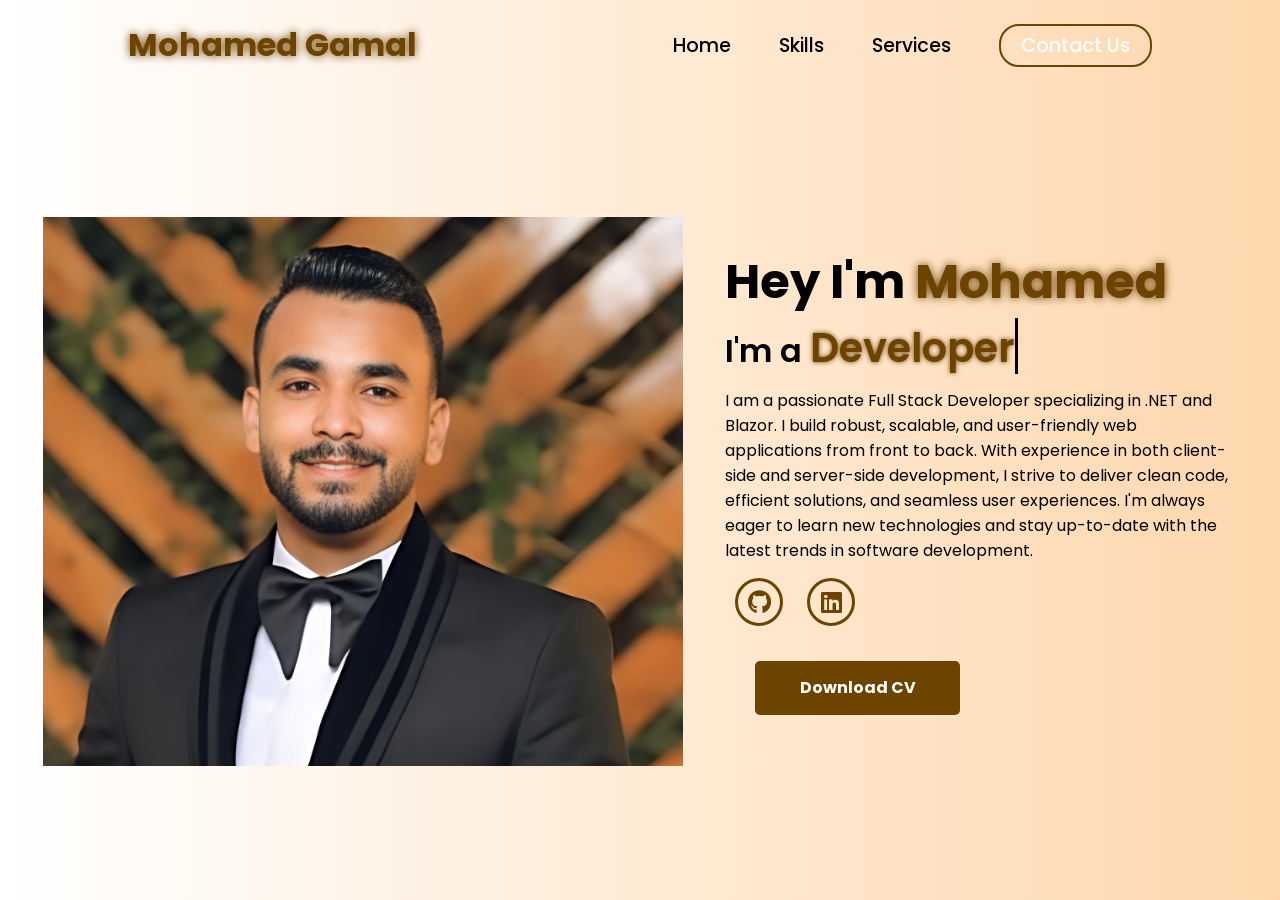
<file: index.html>
<!DOCTYPE html>
<html lang="en">
<head>
    <meta charset="UTF-8">
    <meta name="viewport" content="width=device-width, initial-scale=1.0">
    <link rel="stylesheet" href="https://cdnjs.cloudflare.com/ajax/libs/font-awesome/6.7.1/css/all.min.css">
    <title>Mohamed Portfolio</title>
    <link rel="stylesheet" href="style.css">
    <link rel="stylesheet" href="https://unpkg.com/aos@next/dist/aos.css" />
</head>
<body>
    <nav>
        <div class="nav-container">
            <div class="logo" data-aos="zoom-in" data-aos-duration="1000">
                <span>Mohamed Gamal</span>
            </div>
            <div class="links">
                <div class="link" data-aos="fade-up" data-aos-duration="1000" data-aos-delay="100"><a href="index.html">Home</a></div>
                <div class="link" data-aos="fade-up" data-aos-duration="1000" data-aos-delay="300"><a href="Skills.html">Skills</a></div>
                <div class="link" data-aos="fade-up" data-aos-duration="1000" data-aos-delay="400"><a href="Services.html">Services</a></div>
                <div class="link contact-btn" data-aos="fade-up" data-aos-duration="1000" data-aos-delay="600"><a href="Contact.html">Contact Us</a></div>
            </div>
            <i class="fa-solid fa-bars hamburg" onclick="hamburg()"></i>
        </div>
        <div class="dropdown">
            <div class="links">
                <a href="index.html">Home</a>
                <a href="Skills.html">Skills</a>
                <a href="Services.html">Services</a>
                <a href="Contact.html">Contact Us</a>
                <i class="fa-solid fa-xmark cancel" onclick="cancel()"></i>
            </div>
        </div>
    </nav>
        <section>
            <div class="main-container">
                <div class="image" data-aos="zoom-in-right" data-aos-duration="2500">
                    <img src="enhanced-image (1).png" alt="">
                </div>
                <div class="content">
                    <h1 data-aos="fade-left" data-aos-duration="1000" data-aos-delay="800">Hey I'm <span>Mohamed</span></h1>
                    <div class="typewriter" data-aos="fade-right" data-aos-duration="1000" data-aos-delay="900">I'm a <span></span></div>
                    <p data-aos="flip-up" data-aos-duration="1000" data-aos-delay="1000">
                        I am a passionate Full Stack Developer specializing in .NET and Blazor. I build robust, scalable, and user-friendly web applications from front to back. With experience in both client-side and server-side development, I strive to deliver clean code, efficient solutions, and seamless user experiences. I'm always eager to learn new technologies and stay up-to-date with the latest trends in software development.
                    </p>
                    <div class="social-links" data-aos="flip-down" data-aos-duration="1000" data-aos-delay="1200">
                        <a href="https://github.com/MohamedGamalGit?tab=repositories" target="_blank"><i class="fa-brands fa-github"></i></a>
                        <a href="https://www.linkedin.com/in/m0ohamed" target="_blank"><i class="fa-brands fa-linkedin"></i></a>
                    </div>

                    <div class="btn" data-aos="zoom-out-left" data-aos-duration="1000" data-aos-delay="1300">
                        <a href="Mohamed Gamal CV.pdf" download>
                            <button> Download CV</button>
                        </a>
                    </div>
                </div>
            </div>
        </section>
        <script src="https://unpkg.com/aos@next/dist/aos.js"></script>
        <script>
          AOS.init({offset:0});
        </script>
        <script>
            function hamburg(){
                const navbar = document.querySelector(".dropdown")
                navbar.style.transform = "translateY(0px)"
            }
            function cancel(){
                const navbar = document.querySelector(".dropdown")
                navbar.style.transform = "translateY(-500px)"
            }
        </script>
</body>
</html>
</file>
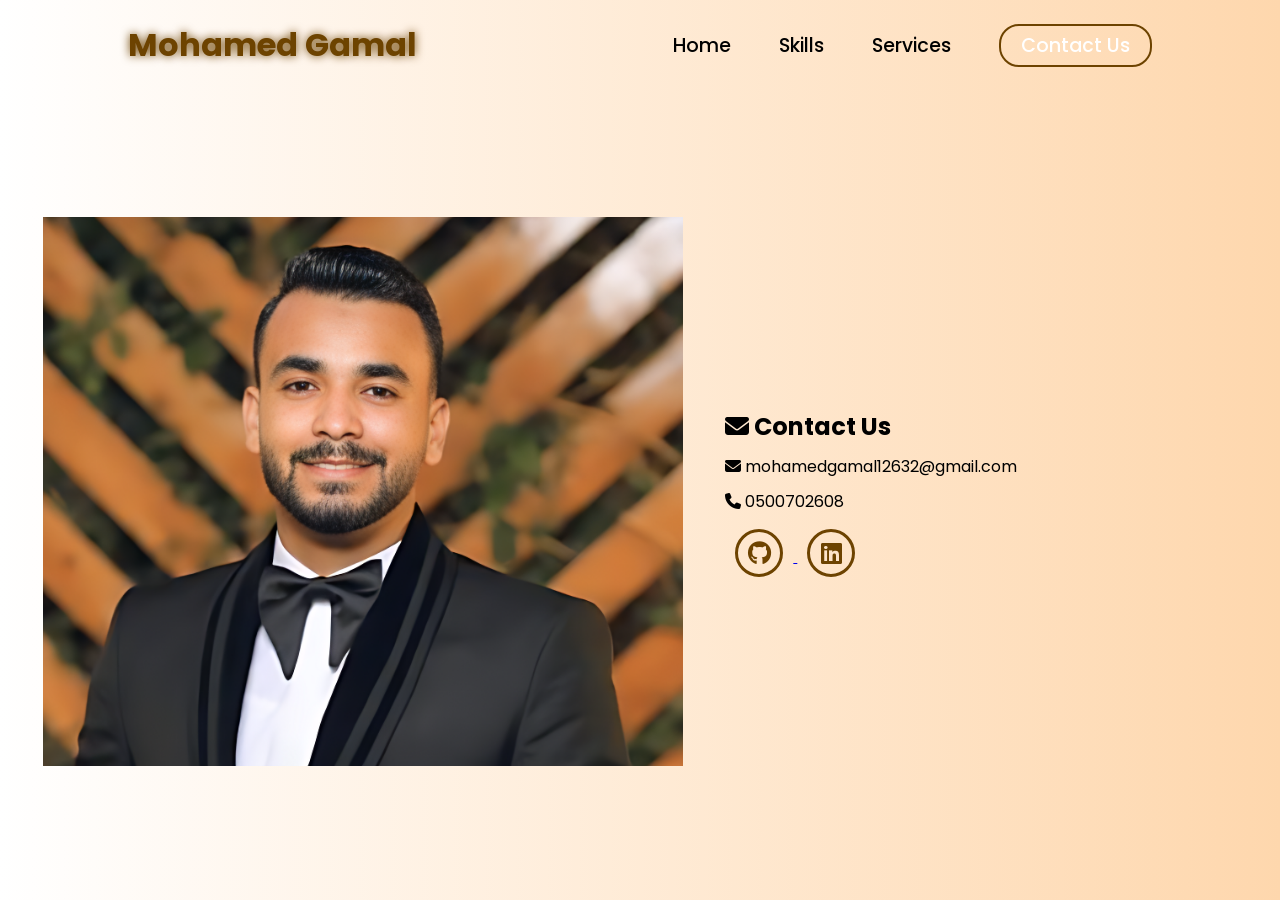
<file: Contact.html>
<!DOCTYPE html>
<html lang="en">
<head>
    <meta charset="UTF-8">
    <meta name="viewport" content="width=device-width, initial-scale=1.0">
    <link rel="stylesheet" href="https://cdnjs.cloudflare.com/ajax/libs/font-awesome/6.7.1/css/all.min.css">
    <title>Mohamed Portfolio</title>
    <link rel="stylesheet" href="style.css">
    <link rel="stylesheet" href="https://unpkg.com/aos@next/dist/aos.css" />
</head>
<body>
    <nav>
        <div class="nav-container">
            <div class="logo" data-aos="zoom-in" data-aos-duration="1000">
                <span>Mohamed Gamal</span>
            </div>
            <div class="links">
                <div class="link" data-aos="fade-up" data-aos-duration="1000" data-aos-delay="100"><a href="index.html">Home</a></div>
                <div class="link" data-aos="fade-up" data-aos-duration="1000" data-aos-delay="300"><a href="Skills.html">Skills</a></div>
                <div class="link" data-aos="fade-up" data-aos-duration="1000" data-aos-delay="400"><a href="Services.html">Services</a></div>
                <div class="link contact-btn" data-aos="fade-up" data-aos-duration="1000" data-aos-delay="600"><a href="Contact.html">Contact Us</a></div>
            </div>
            <i class="fa-solid fa-bars hamburg" onclick="hamburg()"></i>
        </div>
        <div class="dropdown">
            <div class="links">
                <a href="index.html">Home</a>
                <a href="Skills.html">Skills</a>
                <a href="Services.html">Services</a>
                <a href="Contact.html">Contact Us</a>
                <i class="fa-solid fa-xmark cancel" onclick="cancel()"></i>
            </div>
        </div>
    </nav>
    <section>
        <div class="main-container">
            <div class="image" data-aos="zoom-in-right" data-aos-duration="2500">
                <img src="enhanced-image (1).png" alt="">
            </div>
            <div class="content">
                <!-- Contact Us Section -->
                <div class="contact" data-aos="fade-up" data-aos-duration="1000" data-aos-delay="1100">
                    <h2><i class="fa-solid fa-envelope"></i> Contact Us</h2>
                    <div class="contact-info">
                        <p><i class="fa-solid fa-envelope"></i> mohamedgamal12632@gmail.com</p>
                        <p><i class="fa-solid fa-phone"></i> 0500702608</p>
                    </div>
                    <div class="social-links">
                        <a href="https://github.com/MohamedGamalGit?tab=repositories" target="_blank">
                            <i class="fa-brands fa-github"></i>
                        </a>
                        <a href="https://www.linkedin.com/in/m0ohamed" target="_blank">
                            <i class="fa-brands fa-linkedin"></i>
                        </a>
                    </div>
                </div>
            </div>
        </div>


    </section>
    <script src="https://unpkg.com/aos@next/dist/aos.js"></script>
    <script>
          AOS.init({offset:0});
    </script>
    <script>
            function hamburg(){
                const navbar = document.querySelector(".dropdown")
                navbar.style.transform = "translateY(0px)"
            }
            function cancel(){
                const navbar = document.querySelector(".dropdown")
                navbar.style.transform = "translateY(-500px)"
            }
    </script>
</body>
</html>
</file>
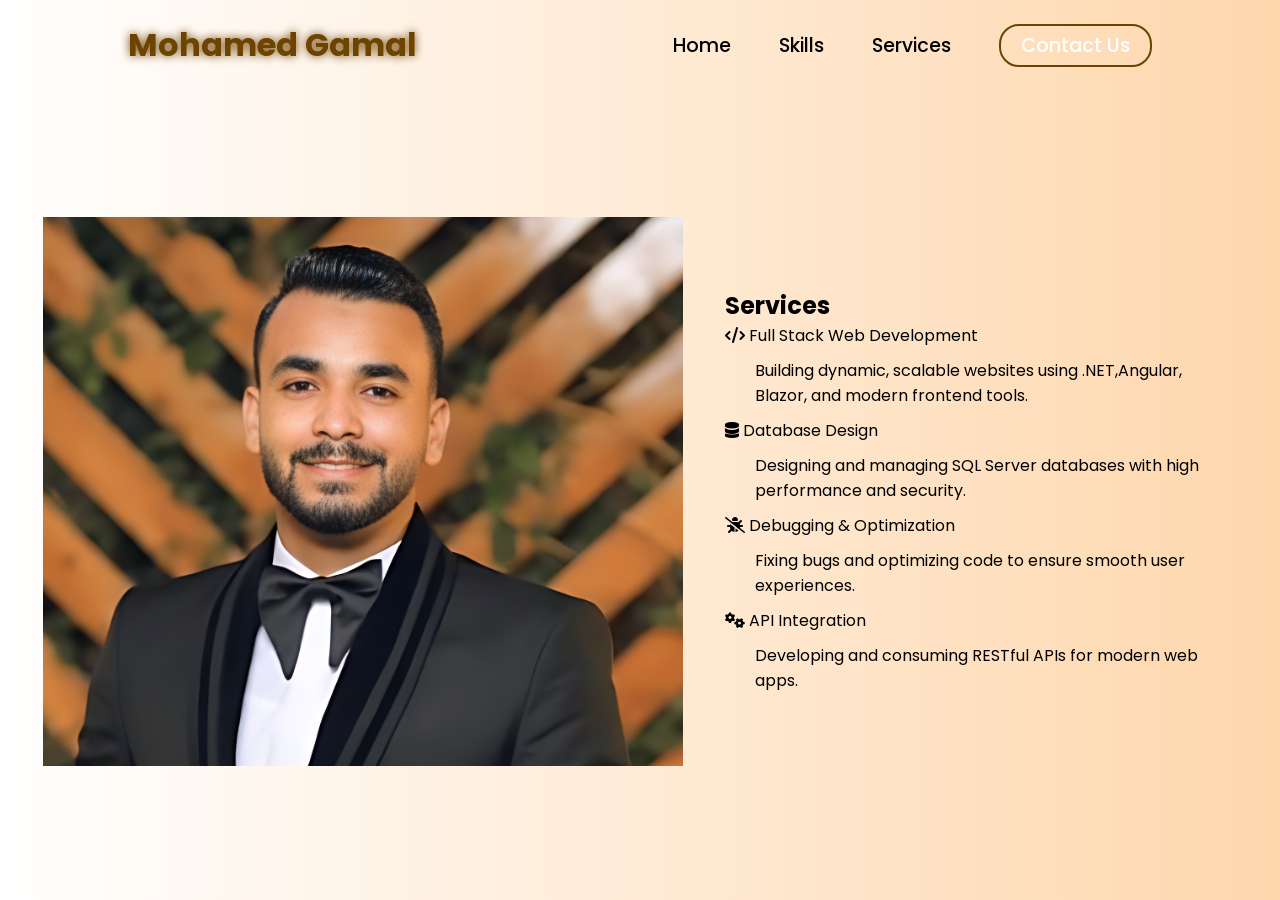
<file: Services.html>
<!DOCTYPE html>
<html lang="en">
<head>
    <meta charset="UTF-8">
    <meta name="viewport" content="width=device-width, initial-scale=1.0">
    <link rel="stylesheet" href="https://cdnjs.cloudflare.com/ajax/libs/font-awesome/6.7.1/css/all.min.css">
    <title>Mohamed Portfolio</title>
    <link rel="stylesheet" href="style.css">
    <link rel="stylesheet" href="https://unpkg.com/aos@next/dist/aos.css" />
</head>
<body>
    <nav>
        <div class="nav-container">
            <div class="logo" data-aos="zoom-in" data-aos-duration="1000">
                <span>Mohamed Gamal</span>
            </div>
            <div class="links">
                <div class="link" data-aos="fade-up" data-aos-duration="1000" data-aos-delay="100"><a href="index.html">Home</a></div>
                <div class="link" data-aos="fade-up" data-aos-duration="1000" data-aos-delay="300"><a href="Skills.html">Skills</a></div>
                <div class="link" data-aos="fade-up" data-aos-duration="1000" data-aos-delay="400"><a href="Services.html">Services</a></div>
                <div class="link contact-btn" data-aos="fade-up" data-aos-duration="1000" data-aos-delay="600"><a href="Contact.html">Contact Us</a></div>
            </div>
            <i class="fa-solid fa-bars hamburg" onclick="hamburg()"></i>
        </div>
        <div class="dropdown">
            <div class="links">
                <a href="index.html">Home</a>
                <a href="Skills.html">Skills</a>
                <a href="Services.html">Services</a>
                <a href="Contact.html">Contact Us</a>
                <i class="fa-solid fa-xmark cancel" onclick="cancel()"></i>
            </div>
        </div>
    </nav>
    <section>
        <div class="main-container">
            <div class="image" data-aos="zoom-in-right" data-aos-duration="2500">
                <img src="enhanced-image (1).png" alt="">
            </div>
            <div class="content">
                <!-- Services Section -->
                <div class="services" data-aos="fade-up" data-aos-duration="1000" data-aos-delay="1100">
                    <h2>Services</h2>
                    <div class="services-grid">
                        <div class="service">
                            <i class="fa-solid fa-code"></i> Full Stack Web Development
                            <p style="margin-left:30px;">Building dynamic, scalable websites using .NET,Angular, Blazor, and modern frontend tools.</p>
                        </div>
                        <div class="service">
                            <i class="fa-solid fa-database"></i> Database Design
                              <p style="margin-left: 30px;">Designing and managing SQL Server databases with high performance and security.</pstyle="margin-left:10px;">
                        </div>
                        <div class="service">
                            <i class="fa-solid fa-bug-slash"></i> Debugging & Optimization
                              <p style="margin-left: 30px;">Fixing bugs and optimizing code to ensure smooth user experiences.</p>
                        </div>
                        <div class="service">
                            <i class="fa-solid fa-gears"></i> API Integration
                              <p style="margin-left: 30px;">Developing and consuming RESTful APIs for modern web apps.</p>
                        </div>
                    </div>
                </div>
            </div>
        </div>

    </section>
    <script src="https://unpkg.com/aos@next/dist/aos.js"></script>
    <script>
          AOS.init({offset:0});
    </script>
    <script>
            function hamburg(){
                const navbar = document.querySelector(".dropdown")
                navbar.style.transform = "translateY(0px)"
            }
            function cancel(){
                const navbar = document.querySelector(".dropdown")
                navbar.style.transform = "translateY(-500px)"
            }
    </script>
</body>
</html>
</file>
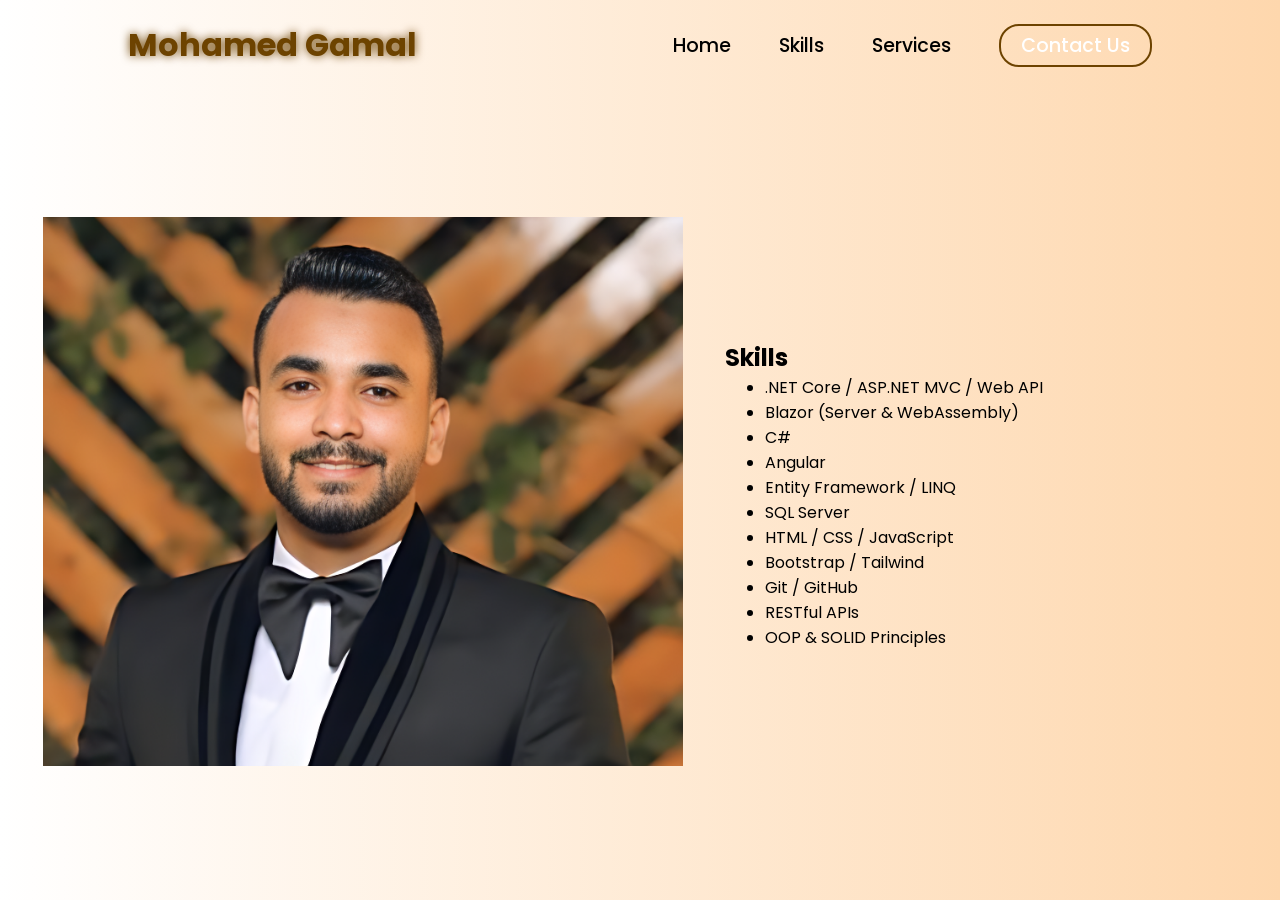
<file: Skills.html>
<!DOCTYPE html>
<html lang="en">
<head>
    <meta charset="UTF-8">
    <meta name="viewport" content="width=device-width, initial-scale=1.0">
    <link rel="stylesheet" href="https://cdnjs.cloudflare.com/ajax/libs/font-awesome/6.7.1/css/all.min.css">
    <title>Mohamed Portfolio</title>
    <link rel="stylesheet" href="style.css">
    <link rel="stylesheet" href="https://unpkg.com/aos@next/dist/aos.css" />
</head>
<body>
    <nav>
        <div class="nav-container">
            <div class="logo" data-aos="zoom-in" data-aos-duration="1000">
                <span>Mohamed Gamal</span>
            </div>
            <div class="links">
                <div class="link" data-aos="fade-up" data-aos-duration="1000" data-aos-delay="100"><a href="index.html">Home</a></div>
                <div class="link" data-aos="fade-up" data-aos-duration="1000" data-aos-delay="300"><a href="Skills.html">Skills</a></div>
                <div class="link" data-aos="fade-up" data-aos-duration="1000" data-aos-delay="400"><a href="Services.html">Services</a></div>
                <div class="link contact-btn" data-aos="fade-up" data-aos-duration="1000" data-aos-delay="600"><a href="Contact.html">Contact Us</a></div>
            </div>
            <i class="fa-solid fa-bars hamburg" onclick="hamburg()"></i>
        </div>
        <div class="dropdown">
            <div class="links">
                <a href="index.html">Home</a>
                <a href="Skills.html">Skills</a>
                <a href="Services.html">Services</a>
                <a href="Contact.html">Contact Us</a>
                <i class="fa-solid fa-xmark cancel" onclick="cancel()"></i>
            </div>
        </div>
    </nav>
        <section>
            <div class="main-container">
                <div class="image" data-aos="zoom-in-right" data-aos-duration="2500">
                    <img src="enhanced-image (1).png" alt="">
                </div>
                <div class="content">
                    <!-- Skills Section -->
                    <div class="skills" data-aos="fade-up" data-aos-duration="1000" data-aos-delay="1100">
                        <h2>Skills</h2>
                        <ul>
                            <li>.NET Core / ASP.NET MVC / Web API</li>
                            <li>Blazor (Server & WebAssembly)</li>
                            <li>C#</li>
                            <li>Angular</li>
                            <li>Entity Framework / LINQ</li>
                            <li>SQL Server</li>
                            <li>HTML / CSS / JavaScript</li>
                            <li>Bootstrap / Tailwind</li>
                            <li>Git / GitHub</li>
                            <li>RESTful APIs</li>
                            <li>OOP & SOLID Principles</li>
                        </ul>
                    </div>
                </div>
            </div>
        </section>
        <script src="https://unpkg.com/aos@next/dist/aos.js"></script>
        <script>
          AOS.init({offset:0});
        </script>
        <script>
            function hamburg(){
                const navbar = document.querySelector(".dropdown")
                navbar.style.transform = "translateY(0px)"
            }
            function cancel(){
                const navbar = document.querySelector(".dropdown")
                navbar.style.transform = "translateY(-500px)"
            }
        </script>
</body>
</html>
</file>
<file: style.css>
@import url('https://fonts.googleapis.com/css2?family=Poppins:wght@100;200;300;400;500;600&display=swap');

*{
    margin: 0;
    font-family: 'Poppins', sans-serif;
    box-sizing: border-box;
}

html{
    overflow-x: hidden;
}

body{
    width: 100%;
    height: 100vh;
    overflow: hidden;
    background: linear-gradient(to right, rgb(255,255,255), rgb(254,215,173));
}

nav{
    width: 100%;
    height: 10vh;
    position: sticky;
}


.nav-container{
    width: 100%;
    height: 100%;
    display: flex;
    justify-content: space-around;
    align-items: center;
}

.logo{
    color: black;
    font-size: 2rem;
    font-weight: bolder;
}

.logo span{
    color: rgb(109,67, 0);
    text-shadow: 0 0 10px rgb(109,67, 0);
}

.hamburg, .cancel{
    cursor: pointer;
    position: absolute;
    right: 15px;
    top: 10px;
    color: black;
    font-size: 2rem;
    display: none;
}

.nav-container .links {
    display: flex;
    gap: 3rem;
    align-items: center;
}

.nav-container .links a{
    position: relative;
    font-size: 1.2rem;
    color: black;
    text-decoration: none;
    font-weight: 500;
    transform: 0.3s linear;
}

.nav-container .links a::before{
    position: absolute;
    content: "";
    bottom: -3px;
    left: 0;
    width: 0%;
    height: 3px;
    background-color: rgb(109,67, 0);
    transition: 0.2s linear;
}

.nav-container .links a:hover::before{
    width: 100%;
}

.nav-container .contact-btn{
    background-color: transparent;
    padding: 5px 20px;
    border-radius: 20px;
    border: 2px solid rgb(109,67, 0);
    transition: 0.2s linear;
}

.nav-container .contact-btn a{
    color: white;
    transition: 0.3s linear;
}

.nav-container .contact-btn:hover, .nav-container .contact-btn:hover a{
    background-color: rgb(109,67, 0);
    color: white;
}

.nav-container .links a:hover{
    color: rgb(109,67, 0);
}

.dropdown{
    z-index: 100;
    position: absolute;
    top: 0;
    transform: translateY(-500px);
    width: 100%;
    height: auto;
    backdrop-filter: brightness(40%) blur(3px);
    box-shadow: 0 0 20px black;
    transition: 0.2s linear;
}

.dropdown .links a{
    color: white;
    display: flex;
    text-decoration: none;
    justify-content: center;
    padding: 15px 0;
    align-items: center;
    transition: 0.2s linear;
}

.dropdown .links a:hover{
    background-color: rgb(109,67, 0);
}

section{
    width: 100%;
    height: 90vh;
}

.main-container{
    width: 100%;
    height: 100%;
    display: flex;
    justify-content: space-evenly;
    align-items: center;
}

.main-container .image{
    z-index: -1;
    width: 50%;
}

.main-container .image img{
    width: 100%;
}

.main-container .content{
    color: black;
    width: 40%;
    min-height: 100px;
}

.content h1{
    font-size: clamp(1rem, 2rem + 5vw, 3rem);
}

.content h1 span{
    color: rgb(109,67, 0);
    text-shadow: 0 0 10px rgb(109,67, 0);
}

.content .typewriter{
    font-weight: 600;
    font-size: clamp(1rem, 1rem + 5vw, 2rem);
}

.content .typewriter span{
    color: rgb(109,67, 0);
    font-size: 2.5rem;
    text-shadow: 0 0 5px rgb(109,67, 0);
    position: relative;
    transition: 0.3s linear;
}

.typewriter span::before{
    content: "Developer";
    animation: words 15s infinite;
}

.typewriter span::after{
    content: "";
    position: absolute;
    width: calc(100% + 8px);
    height: 100%;
    border-left: 3px solid black;
    animation:  cursor 0.6s linear infinite;
}

@keyframes cursor {
    to{
        border-left: 3px solid #b74b4b;
    }
}

@keyframes words {
    0%, 20% {
        content: "Full Stack Developer";
    }

    21%, 40% {
        content: ".NET Developer";
    }

    41%, 60% {
        content: "Blazor Expert";
    }

    61%, 80% {
        content: "Web Application Developer";
    }

    81%, 100% {
        content: "Problem Solver";
    }
}

.content p{
    font-size: clamp(0.4rem, 0.2rem + 9vw, 1rem);
    margin: 10px 0;
}

.social-links i{
    display: inline-flex;
    justify-content: center;
    align-items: center;
    width: 3rem;
    height: 3rem;
    background-color:transparent;
    border: 0.2rem solid rgb(109,67, 0);
    border-radius: 50%;
    color:rgb(109,67, 0);
    margin: 5px 10px;
    font-size: 1.5rem;
    transition: 0.2s linear;
}

.social-links i:hover{
    scale: 1.3;
    color: white;
    background-color: rgb(109,67, 0);
    filter: drop-shadow(0 0 10px rgb(109,67,0));
}

.content button{
    width: 40%;
    height: 6vh;
    margin: 30px;
    background-color: rgb(109,67, 0);
    color: white;
    border: none;
    outline: none;
    font-size: 100%;
    font-weight: 700;
    border-radius: 5px;
    transition: 0.2s linear;
}

.content button:hover{
 scale: 1.1;
 color: rgb(109,67, 0);
 border: 2px solid rgb(109,67, 0);
 background-color: transparent;
 font-weight: 700;
 box-shadow: 0 0 40px rgb(109,67, 0);
}

@media (max-width:884px) {
    body{
        overflow-y: visible;
    }

    nav .logo{
        position: absolute;
        top: 16px;
        left: 15px;
        font-size: 1.5rem;
    }

    .main-container{
        display: flex;
        flex-direction: column;
    }

    .nav-container .links{
        display: none;
    }

    .hamburg,.cancel{
        display: block;
    }

    .main-container .content{
        width: 80%;
    }

    .social-links i{
        width: 2.5rem;
        height: 2.5rem;
        font-size: 1.5rem;
    }
    .cancel{
        color: white;
    }

    .main-container .image{
        width: 80%;
        margin-bottom: 0px;
    }
    .skills {
        max-width: 1000px;
        margin: auto;
        text-align: center;
    }

        .skills h2 {
            font-size: 32px;
            margin-bottom: 30px;
            color: #222;
            font-weight: bold;
        }

    .skills-grid {
        display: grid;
        grid-template-columns: repeat(auto-fit, minmax(250px, 1fr));
        gap: 20px;
    }

    .skill {
        background-color: #f2f2f2;
        border-radius: 8px;
        font-size: 16px;
        color: #333;
        box-shadow: 0 2px 8px rgba(0, 0, 0, 0.1);
        transition: transform 0.3s ease, box-shadow 0.3s ease;
    }

        .skill:hover {
            transform: translateY(-5px);
            box-shadow: 0 6px 16px rgba(0, 0, 0, 0.15);
        }



    .services {
        padding: 60px 20px;
        max-width: 1000px;
        margin: auto;
        text-align: center;
    }

        .services h2 {
            font-size: 32px;
            margin-bottom: 30px;
            color: #222;
            font-weight: bold;
        }

    .services-grid {
        display: grid;
        grid-template-columns: repeat(auto-fit, minmax(250px, 1fr));
        gap: 25px;
    }

    .service {
        background-color: #f7f7f7;
        padding: 20px;
        border-radius: 10px;
        transition: all 0.3s ease;
        box-shadow: 0 2px 8px rgba(0, 0, 0, 0.1);
    }

        .service i {
            font-size: 30px;
            color: #007bff;
            margin-bottom: 15px;
        }

        .service h3 {
            font-size: 20px;
            margin-bottom: 10px;
        }

        .service p {
            font-size: 15px;
            color: #444;
        }

        .service:hover {
            transform: translateY(-5px);
            box-shadow: 0 6px 16px rgba(0, 0, 0, 0.15);
        }

    .contact {
        padding: 40px 20px;
        text-align: center;
    }

        .contact h2 {
            font-size: 28px;
            margin-bottom: 20px;
            color: #222;
        }

            .contact h2 i {
                color: #007bff;
                margin-right: 10px;
            }

    .contact-info {
        font-size: 18px;
        color: #333;
        line-height: 1.8;
    }

        .contact-info i {
            margin-right: 10px;
            color: #007bff;
        }

    /* Social Icons */
    .social-links {
        margin-top: 20px;
    }

        .social-links a {
            color: #333;
            font-size: 24px;
            margin: 0 10px;
            transition: color 0.3s ease;
        }

            .social-links a:hover {
                color: #007bff;
            }


}
</file>
